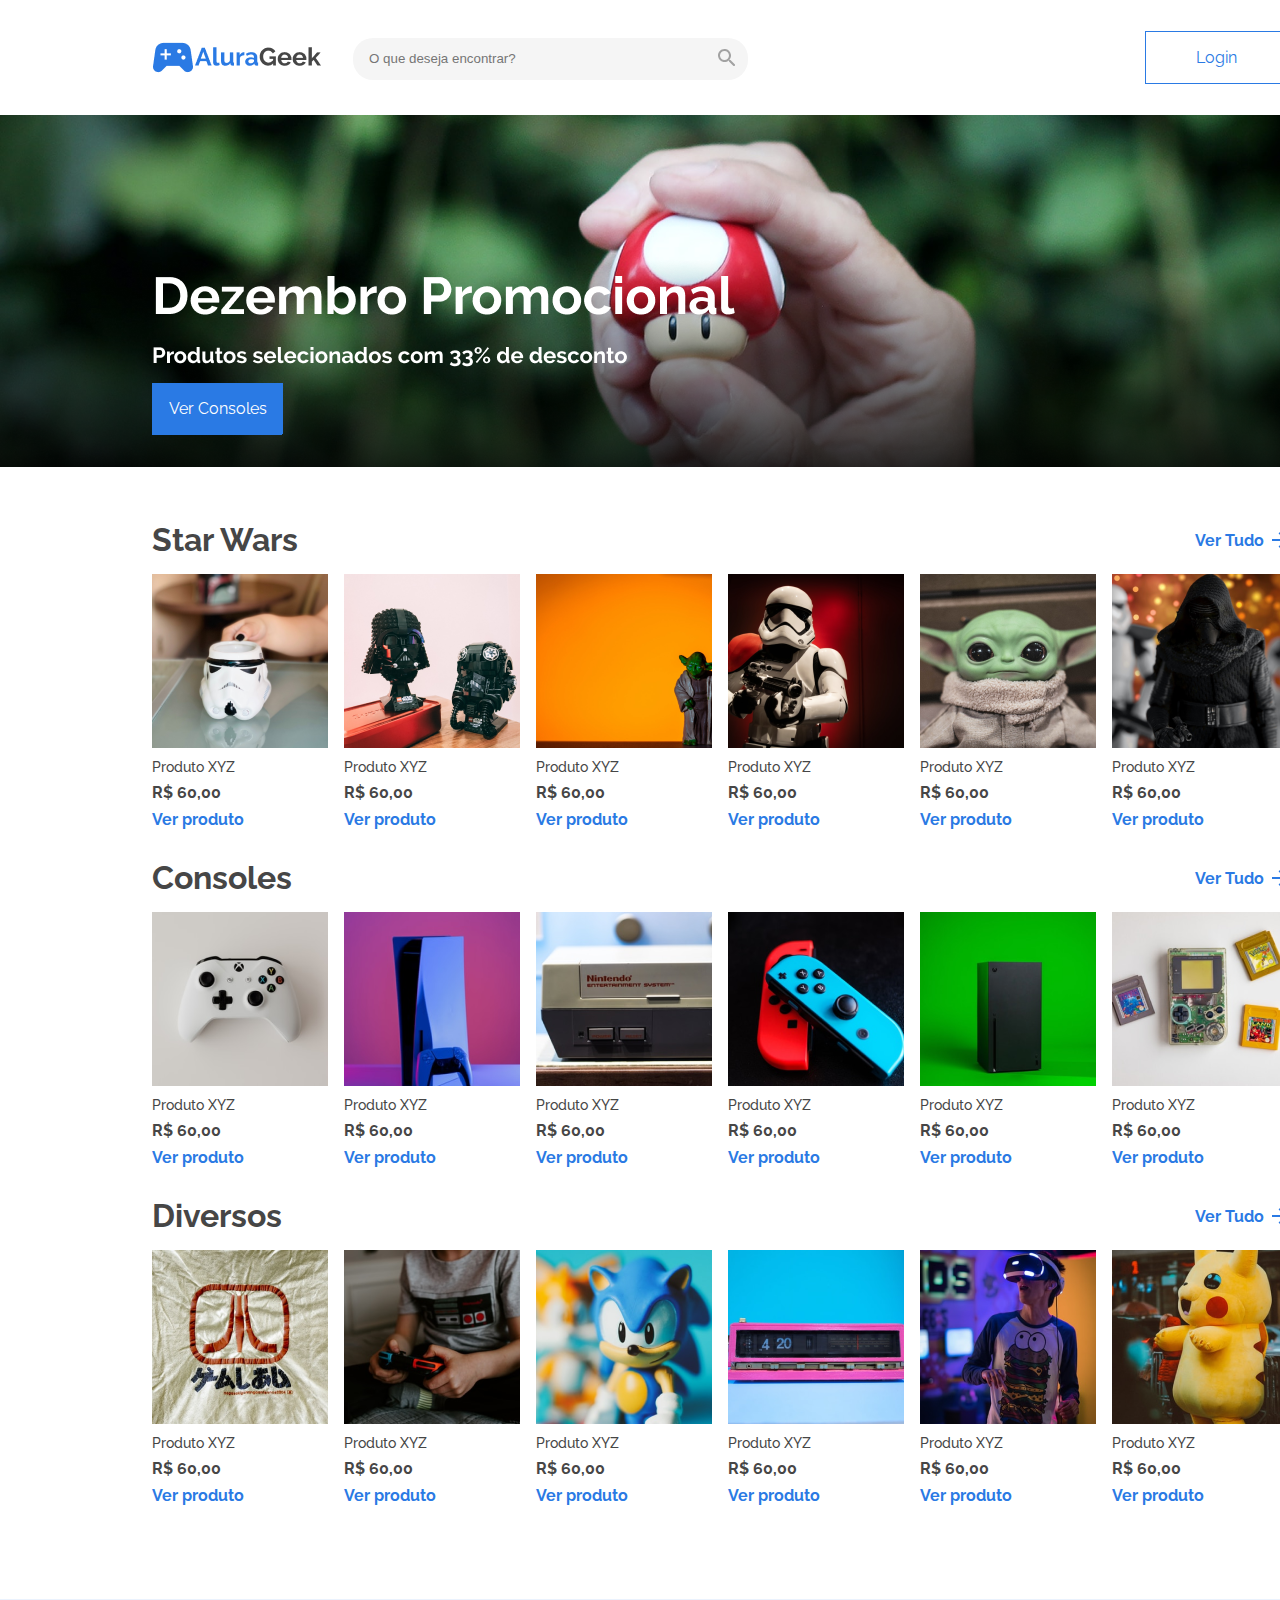
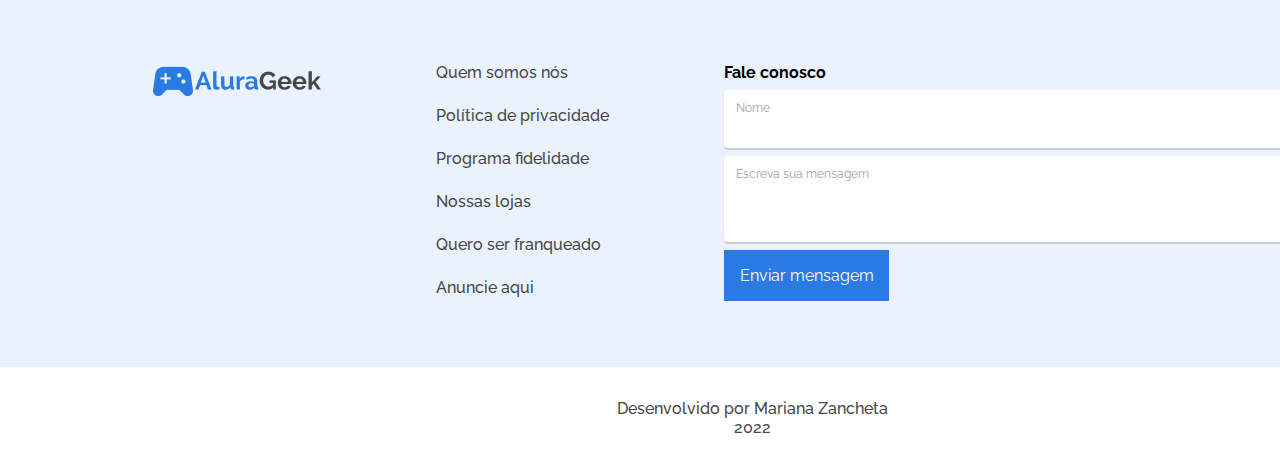
<file: index.html>
<!DOCTYPE html>
<html lang="pt-BR">
<head>
    <meta charset="UTF-8">
    <meta http-equiv="X-UA-Compatible" content="IE=edge">
    <meta name="viewport" content="width=device-width, initial-scale=1.0">
    <title>AluraGeek</title>
    <link rel="stylesheet" href="reset.css">
    <link rel="stylesheet" href="styleHeader.css">
    <link rel="stylesheet" href="styleFooter.css">
    <link rel="stylesheet" href="style.css">
</head>

<body>
    <div class="content">
        <header>
            <div class="headerEsquerda">
                <div id="logoTopo">
                    <h1><img src="imagens/Logo.png" alt="Logo em forma de controle de console" class="logoControle"></h1>
                    <h1><img src="imagens/Alura.png" alt="Logo AluraGeek com a palavra Alura escrita"></h1>
                    <h1><img src="imagens/Geek.png" alt="Logo AluraGeek com a palavra Geek escrita"></h1>
                </div>
                <div id="campoBusca">
                    <input type="text" placeholder="O que deseja encontrar?" id="busca">
                    <img src="imagens/lupa.svg" alt="">
                </div>
            </div>
            <div>
                <input type="button" value="Login" id="botaoLogin">
            </div>
        </header>
            
        <main>
            <section id="banner">
                <img src="imagens/Banner.png" alt="Foto com uma mão segurando uma miniatura de cogumelo do Super Mário">
                <input type="button" value="Ver Consoles" class="botaoBanner">
            </section>

            <section id="Produtos">
                <section class="secaoProdutos">
                    <div class="headerCategoria">
                        <h2 class="nomeCategorias">Star Wars</h2>
                        <div class="verTudo">
                            <p class="verTudoTexto">Ver Tudo</p>
                            <img src="imagens/seta.png" alt="">
                        </div>
                    </div>
                    <ul class="galeriaProdutos">
                        <li class="cartao__produto">
                            <img src="imagensStarWars/img1.png" alt="">
                            <p class="nomeProduto">Produto XYZ</p>
                            <p class="precoProdutos">R$ 60,00</p>
                            <p class="verProduto">Ver produto</p>
                        </li>
                        <li>
                            <img src="imagensStarWars/img2.png" alt="">
                            <p class="nomeProduto">Produto XYZ</p>
                            <p class="precoProdutos">R$ 60,00</p>
                            <p class="verProduto">Ver produto</p>
                        </li>
                        <li>
                            <img src="imagensStarWars/img3.png" alt="">
                            <p class="nomeProduto">Produto XYZ</p>
                            <p class="precoProdutos">R$ 60,00</p>
                            <p class="verProduto">Ver produto</p>
                        </li>
                        <li>
                            <img src="imagensStarWars/img4.png" alt="">
                            <p class="nomeProduto">Produto XYZ</p>
                            <p class="precoProdutos">R$ 60,00</p>
                            <p class="verProduto">Ver produto</p>
                        </li>
                        <li>
                            <img src="imagensStarWars/img5.png" alt="">
                            <p class="nomeProduto">Produto XYZ</p>
                            <p class="precoProdutos">R$ 60,00</p>
                            <p class="verProduto">Ver produto</p>
                        </li>
                        <li>
                            <img src="imagensStarWars/img6.png" alt="">
                            <p class="nomeProduto">Produto XYZ</p>
                            <p class="precoProdutos">R$ 60,00</p>
                            <p class="verProduto">Ver produto</p>
                        </li>
                    </ul>
                </section>
                <section class="secaoProdutos">
                    <div class="headerCategoria">
                        <h2 class="nomeCategorias">Consoles</h2>
                        <div class="verTudo">
                            <p class="verTudoTexto">Ver Tudo</p>
                            <img src="imagens/seta.png" alt="">
                        </div>
                    </div>
                    <ul class="galeriaProdutos">
                        <li>
                            <img src="imagensConsoles/img1.png" alt="">
                            <p class="nomeProduto">Produto XYZ</p>
                            <p class="precoProdutos">R$ 60,00</p>
                            <p class="verProduto">Ver produto</p>
                        </li>
                        <li>
                            <img src="imagensConsoles/img2.png" alt="">
                            <p class="nomeProduto">Produto XYZ</p>
                            <p class="precoProdutos">R$ 60,00</p>
                            <p class="verProduto">Ver produto</p>
                        </li>
                        <li>
                            <img src="imagensConsoles/img3.png" alt="">
                            <p class="nomeProduto">Produto XYZ</p>
                            <p class="precoProdutos">R$ 60,00</p>
                            <p class="verProduto">Ver produto</p>
                        </li>
                        <li>
                            <img src="imagensConsoles/img4.png" alt="">
                            <p class="nomeProduto">Produto XYZ</p>
                            <p class="precoProdutos">R$ 60,00</p>
                            <p class="verProduto">Ver produto</p>
                        </li>
                        <li>
                            <img src="imagensConsoles/img5.png" alt="">
                            <p class="nomeProduto">Produto XYZ</p>
                            <p class="precoProdutos">R$ 60,00</p>
                            <p class="verProduto">Ver produto</p>
                        </li>
                        <li>
                            <img src="imagensConsoles/img6.png" alt="">
                            <p class="nomeProduto">Produto XYZ</p>
                            <p class="precoProdutos">R$ 60,00</p>
                            <p class="verProduto">Ver produto</p>
                        </li>
                    </ul>
                </section>
                <section class="secaoProdutos">
                    <div class="headerCategoria">
                        <h2 class="nomeCategorias">Diversos</h2>
                        <div class="verTudo">
                            <p class="verTudoTexto">Ver Tudo</p>
                            <img src="imagens/seta.png" alt="">
                        </div>
                    </div>
                    <ul class="galeriaProdutos">
                        <li>
                            <img src="imagensDiversos/img1.png" alt="">
                            <p class="nomeProduto">Produto XYZ</p>
                            <p class="precoProdutos">R$ 60,00</p>
                            <p class="verProduto">Ver produto</p>
                        </li>
                        <li>
                            <img src="imagensDiversos/img2.png" alt="">
                            <p class="nomeProduto">Produto XYZ</p>
                            <p class="precoProdutos">R$ 60,00</p>
                            <p class="verProduto">Ver produto</p>
                        </li>
                        <li>
                            <img src="imagensDiversos/img3.png" alt="">
                            <p class="nomeProduto">Produto XYZ</p>
                            <p class="precoProdutos">R$ 60,00</p>
                            <p class="verProduto">Ver produto</p>
                        </li>
                        <li>
                            <img src="imagensDiversos/img4.png" alt="">
                            <p class="nomeProduto">Produto XYZ</p>
                            <p class="precoProdutos">R$ 60,00</p>
                            <p class="verProduto">Ver produto</p>
                        </li>
                        <li>
                            <img src="imagensDiversos/img5.png" alt="">
                            <p class="nomeProduto">Produto XYZ</p>
                            <p class="precoProdutos">R$ 60,00</p>
                            <p class="verProduto">Ver produto</p>
                        </li>
                        <li>
                            <img src="imagensDiversos/img6.png" alt="">
                            <p class="nomeProduto">Produto XYZ</p>
                            <p class="precoProdutos">R$ 60,00</p>
                            <p class="verProduto">Ver produto</p>
                        </li>
                    </ul>
                </section>
            </section>
            
        
        </main>
        <footer>
            <section id="footerInfos">
                <section id="footerInfosContent">
                    <section id="logoFooter">
                        <h2><img src="imagens/Logo.png" alt="Logo em forma de controle de console" class="logoControle"></h2>
                        <h2><img src="imagens/Alura.png" alt="Logo AluraGeek com a palavra Alura escrita"></h2>
                        <h2><img src="imagens/Geek.png" alt="Logo AluraGeek com a palavra Geek escrita"></h2>
                    </section>
                    <section id="footerLinks">
                        <ul>
                            <li class="footerLinksLink"><a href="">Quem somos nós</a></li>
                            <li class="footerLinksLink"><a href="">Política de privacidade</a></li>
                            <li class="footerLinksLink"><a href="">Programa fidelidade</a></li>
                            <li class="footerLinksLink"><a href="">Nossas lojas</a></li>
                            <li class="footerLinksLink"><a href="">Quero ser franqueado</a></li>
                            <li class="footerLinksLink"><a href="">Anuncie aqui</a></li>
                        </ul>
                    </section>
                    <section id="footerForm">
                        <form action="">
                            <h2>Fale conosco</h2>
                            <label for="campoNome" class="sugestoesPlaceholder">Nome</label>
                            <input type="text" id="campoNome">
                            <label for="" class="sugestoesPlaceholder">Escreva sua mensagem</label>
                            <textarea name="" id="" cols="30" rows="10"></textarea>
                            <input type="button" value="Enviar mensagem" id="botaoMensagem">
                        </form>
                    </section>
                </section>
            </section>
            <section id="dev">
                <p>Desenvolvido por Mariana Zancheta</p>
                <p>2022</p>
            </section>
            
        </footer>
    </div>
</body>
</html>
</file>
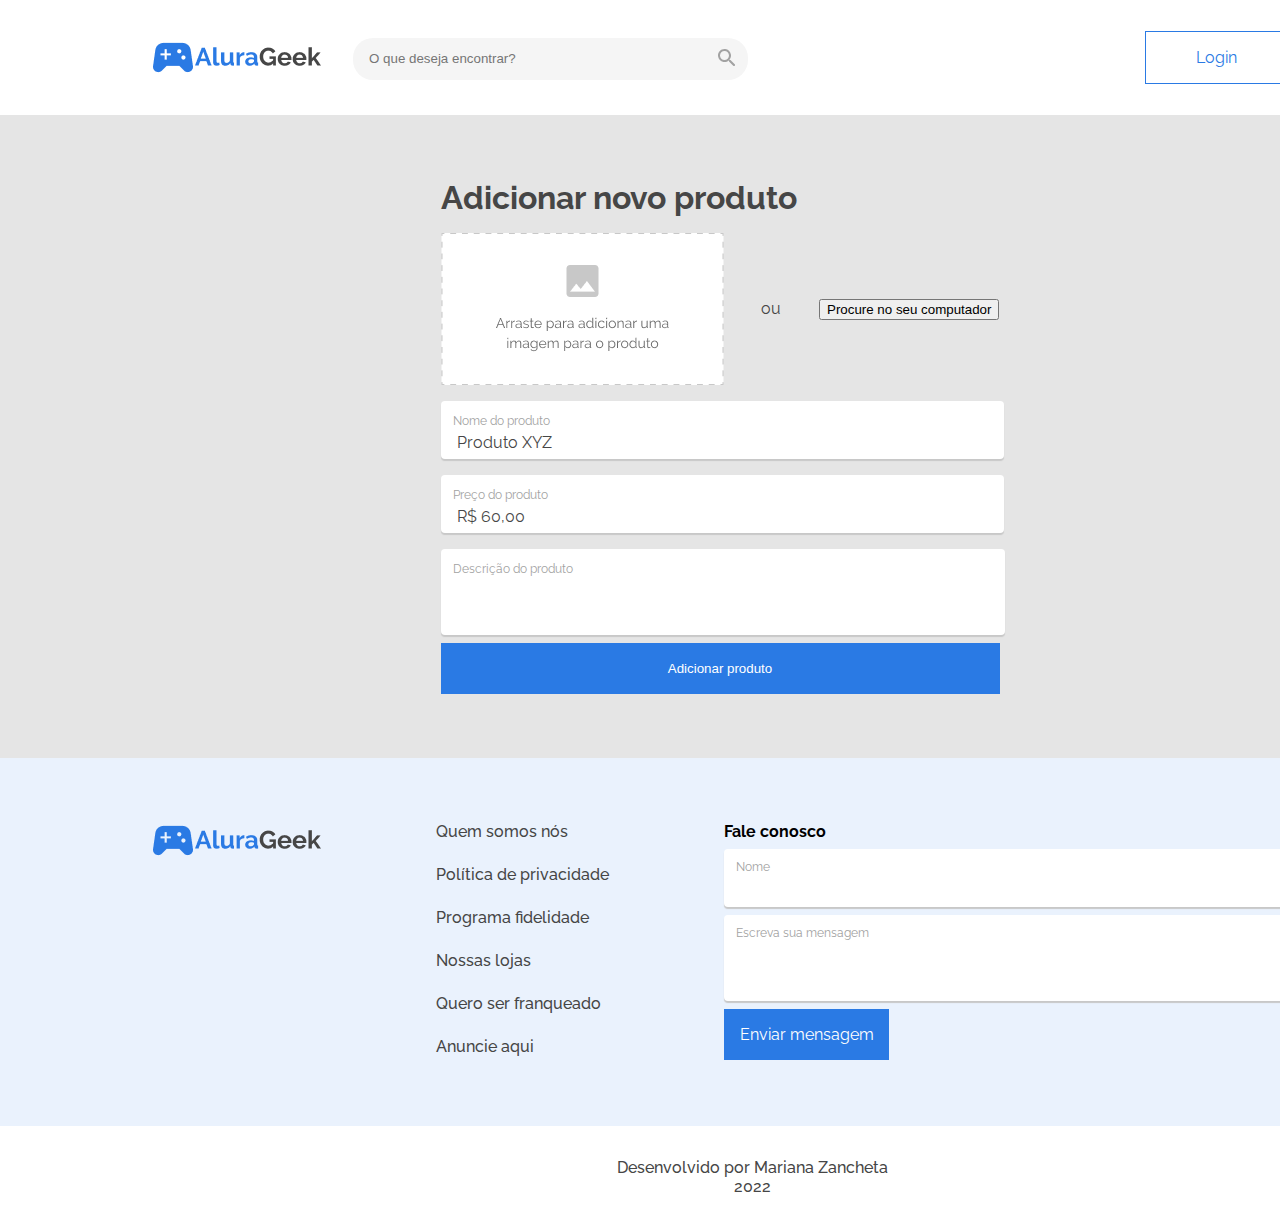
<file: cadastrarProduto.html>
<!DOCTYPE html>
<html lang="pt-BR">
<head>
    <meta charset="UTF-8">
    <meta http-equiv="X-UA-Compatible" content="IE=edge">
    <meta name="viewport" content="width=device-width, initial-scale=1.0">
    <title>AluraGeek</title>
    <link rel="stylesheet" href="reset.css">
    <link rel="stylesheet" href="styleHeader.css">
    <link rel="stylesheet" href="styleFooter.css">
    <link rel="stylesheet" href="style.css">
    <link rel="stylesheet" href="cadastrarProduto.css">
</head>

<body>
    <div class="content">
        <header>
            <div class="headerEsquerda">
                <div id="logoTopo">
                    <h1><img src="imagens/Logo.png" alt="Logo em forma de controle de console" class="logoControle"></h1>
                    <h1><img src="imagens/Alura.png" alt="Logo AluraGeek com a palavra Alura escrita"></h1>
                    <h1><img src="imagens/Geek.png" alt="Logo AluraGeek com a palavra Geek escrita"></h1>
                </div>
                <div id="campoBusca">
                    <input type="text" placeholder="O que deseja encontrar?" id="busca">
                    <img src="imagens/lupa.svg" alt="">
                </div>
            </div>
            <div>
                <input type="button" value="Login" id="botaoLogin">
            </div>
        </header>
            
        <main>
            <section class="formNovoProduto">
                <h1 class="tituloNovo">Adicionar novo produto</h1>
                <div class="importarImagem">
                    <img src="imagens/insertPhoto.png" alt="">
                    <p id="ou">ou</p>
                    <input type="button" value="Procure no seu computador">
                </div>
                <div class="descricaoNovoProduto">
                    <label class="placeholderNovo" for="">Nome do produto</label>
                    <p class="preenchimentoNovoProduto">Produto XYZ</p>
                    <input type="text" class="inputNovoProduto">
                    <label class="placeholderNovo" for="">Preço do produto</label>
                    <p class="preenchimentoNovoProduto">R$ 60,00</p>
                    <input type="text" class="inputNovoProduto">
                    <label for="" class="placeholderNovo">Descrição do produto</label>
                    <textarea name="" id="" cols="30" rows="10"></textarea>
                    <input type="button" value="Adicionar produto" id="botaoNovoProduto">
                </div>
                
                
            </section>
        </main>

        <footer>
            <section id="footerInfos">
                <section id="footerInfosContent">
                    <section id="logoFooter">
                        <h2><img src="imagens/Logo.png" alt="Logo em forma de controle de console" class="logoControle"></h2>
                        <h2><img src="imagens/Alura.png" alt="Logo AluraGeek com a palavra Alura escrita"></h2>
                        <h2><img src="imagens/Geek.png" alt="Logo AluraGeek com a palavra Geek escrita"></h2>
                    </section>
                    <section id="footerLinks">
                        <ul>
                            <li class="footerLinksLink"><a href="">Quem somos nós</a></li>
                            <li class="footerLinksLink"><a href="">Política de privacidade</a></li>
                            <li class="footerLinksLink"><a href="">Programa fidelidade</a></li>
                            <li class="footerLinksLink"><a href="">Nossas lojas</a></li>
                            <li class="footerLinksLink"><a href="">Quero ser franqueado</a></li>
                            <li class="footerLinksLink"><a href="">Anuncie aqui</a></li>
                        </ul>
                    </section>
                    <section id="footerForm">
                        <form action="">
                            <h2>Fale conosco</h2>
                            <label for="campoNome" class="sugestoesPlaceholder">Nome</label>
                            <input type="text" id="campoNome">
                            <label for="" class="sugestoesPlaceholder">Escreva sua mensagem</label>
                            <textarea name="" id="" cols="30" rows="10"></textarea>
                            <input type="button" value="Enviar mensagem" id="botaoMensagem">
                        </form>
                    </section>
                </section>
            </section>
            <section id="dev">
                <p>Desenvolvido por Mariana Zancheta</p>
                <p>2022</p>
            </section>
            
        </footer>
    </div>
</body>
</html>
</file>
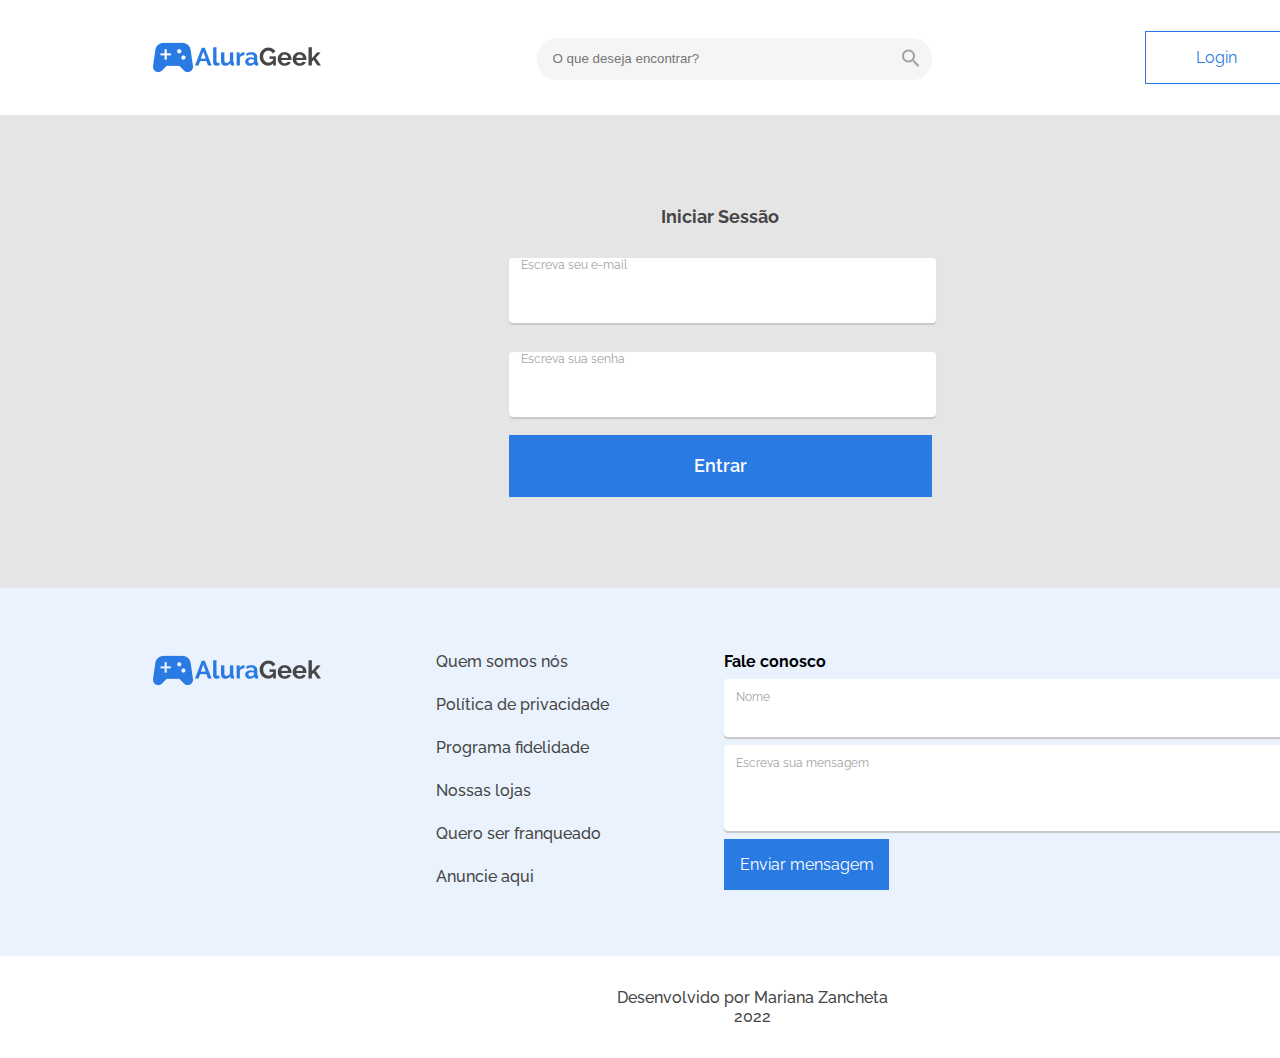
<file: login.html>
<!DOCTYPE html>
<html lang="pt-BR">
<head>
    <meta charset="UTF-8">
    <meta http-equiv="X-UA-Compatible" content="IE=edge">
    <meta name="viewport" content="width=device-width, initial-scale=1.0">
    <title>AluraGeek - Login</title>
    <link rel="stylesheet" href="reset.css">
    <link rel="stylesheet" href="styleHeader.css">
    <link rel="stylesheet" href="styleFooter.css">
    <link rel="stylesheet" href="style.css">
    <link rel="stylesheet" href="login.css">
</head>

<body>
    <div class="content">
        <header>
            <div id="logoTopo">
                <h1><img src="imagens/Logo.png" alt="Logo em forma de controle de console" class="logoControle"></h1>
                <h1><img src="imagens/Alura.png" alt="Logo AluraGeek com a palavra Alura escrita"></h1>
                <h1><img src="imagens/Geek.png" alt="Logo AluraGeek com a palavra Geek escrita"></h1>
            </div>
            <div id="campoBusca">
                <input type="text" placeholder="O que deseja encontrar?" id="busca">
                <img src="imagens/Lupa.png" alt="">
            </div>
            <div>
                <input type="button" value="Login" id="botaoLogin">
            </div>
        </header>
        
        <main>
            <form id="formLogin">
                <h2 id="tituloLogin">Iniciar Sessão</h2>
                <label class="sugestoesPlaceholder">Escreva seu e-mail</label>
                <input type="email" class="campoLogin">
                <label class="sugestoesPlaceholder">Escreva sua senha</label>
                <input type="password" class="campoLogin">
                <input type="button" value="Entrar" id="botaoEntrar">

            </form>
        </main>

        <footer>
            <section id="footerInfos">
                <section id="footerInfosContent">
                    <section id="logoFooter">
                        <h2><img src="imagens/Logo.png" alt="Logo em forma de controle de console" class="logoControle"></h2>
                        <h2><img src="imagens/Alura.png" alt="Logo AluraGeek com a palavra Alura escrita"></h2>
                        <h2><img src="imagens/Geek.png" alt="Logo AluraGeek com a palavra Geek escrita"></h2>
                    </section>
                    <section id="footerLinks">
                        <ul>
                            <li class="footerLinksLink"><a href="">Quem somos nós</a></li>
                            <li class="footerLinksLink"><a href="">Política de privacidade</a></li>
                            <li class="footerLinksLink"><a href="">Programa fidelidade</a></li>
                            <li class="footerLinksLink"><a href="">Nossas lojas</a></li>
                            <li class="footerLinksLink"><a href="">Quero ser franqueado</a></li>
                            <li class="footerLinksLink"><a href="">Anuncie aqui</a></li>
                        </ul>
                    </section>
                    <section id="footerForm">
                        <form action="">
                            <h2>Fale conosco</h2>
                            <label for="campoNome" class="sugestoesPlaceholder">Nome</label>
                            <input type="text" id="campoNome">
                            <label for="" class="sugestoesPlaceholder">Escreva sua mensagem</label>
                            <textarea name="" id="" cols="30" rows="10"></textarea>
                            <input type="button" value="Enviar mensagem" id="botaoMensagem">
                        </form>
                    </section>
                </section>
            </section>
            <section id="dev">
                <p>Desenvolvido por Mariana Zancheta</p>
                <p>2022</p>
            </section>
            
        </footer>
    </div>
</body>
</html>
</file>
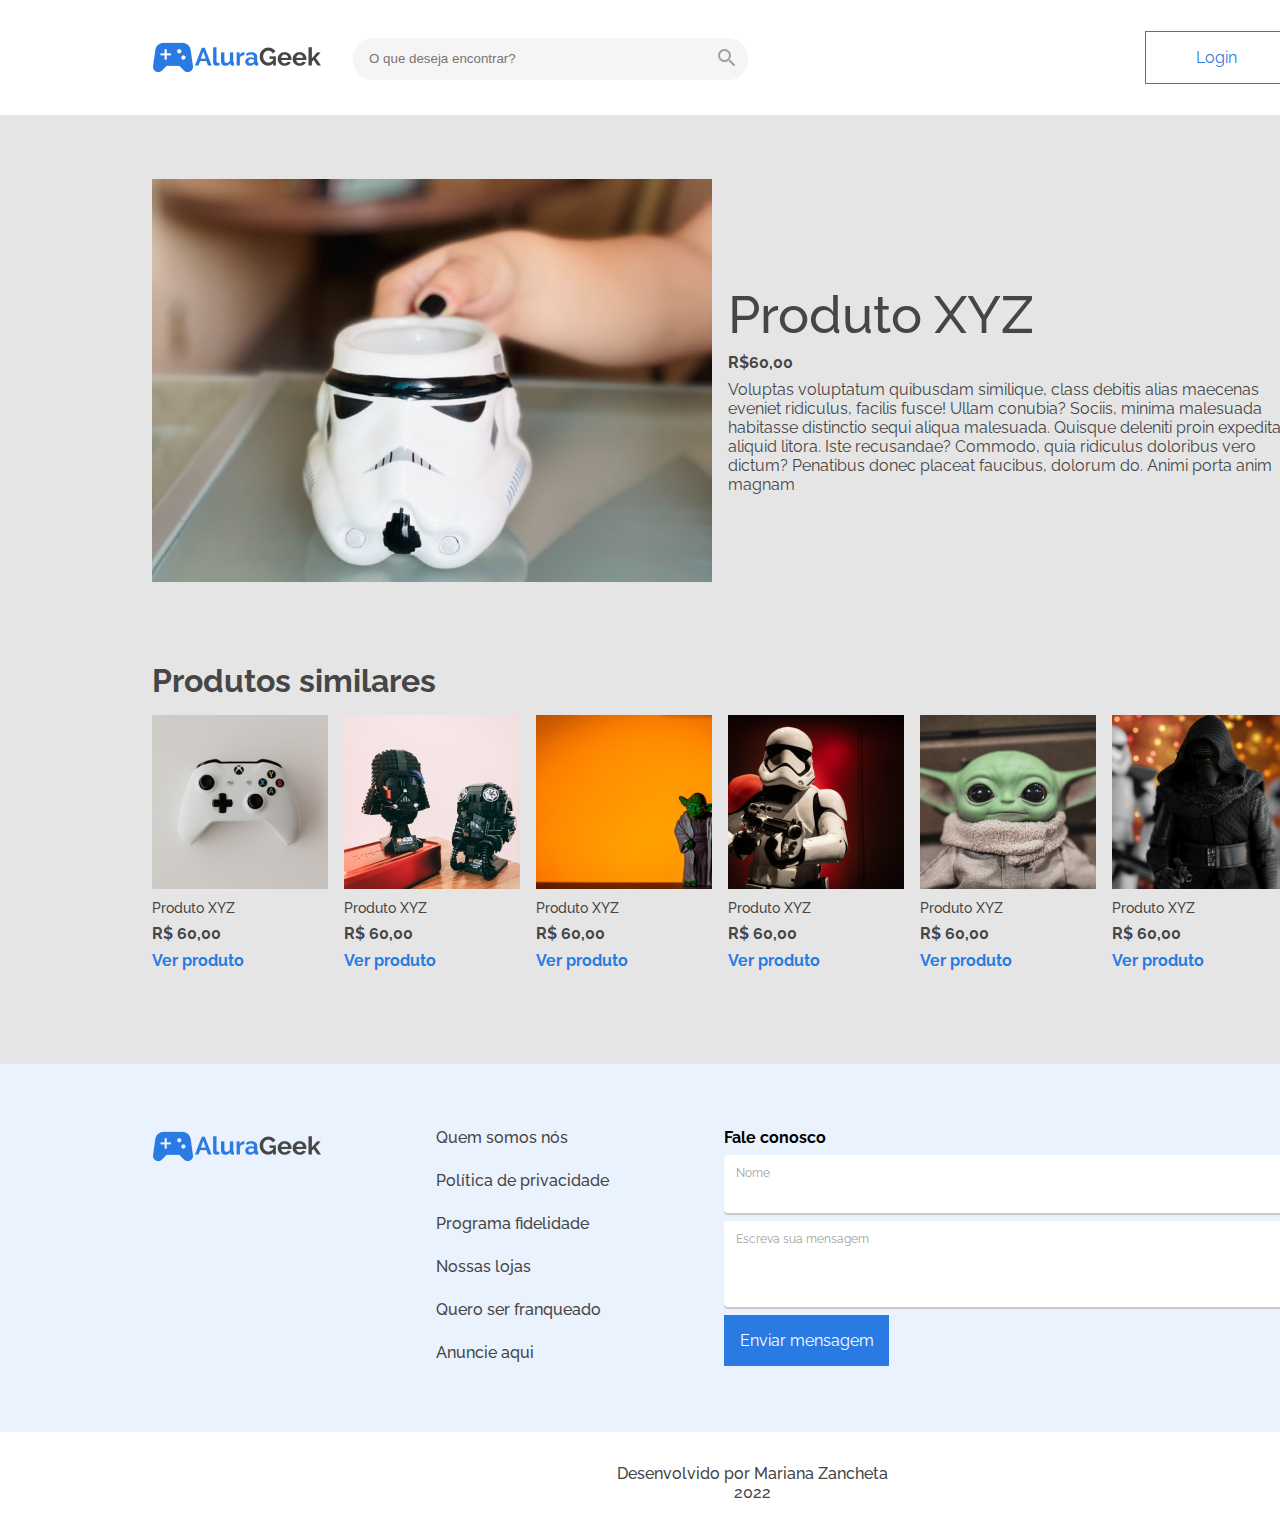
<file: produto.html>
<!DOCTYPE html>
<html lang="pt-BR">
<head>
    <meta charset="UTF-8">
    <meta http-equiv="X-UA-Compatible" content="IE=edge">
    <meta name="viewport" content="width=device-width, initial-scale=1.0">
    <title>AluraGeek</title>
    <link rel="stylesheet" href="reset.css">
    <link rel="stylesheet" href="styleHeader.css">
    <link rel="stylesheet" href="styleFooter.css">
    <link rel="stylesheet" href="style.css">
    <link rel="stylesheet" href="produto.css">
</head>

<body>
    <div class="content">
        <header>
            <div class="headerEsquerda">
                <div id="logoTopo">
                    <h1><img src="imagens/Logo.png" alt="Logo em forma de controle de console" class="logoControle"></h1>
                    <h1><img src="imagens/Alura.png" alt="Logo AluraGeek com a palavra Alura escrita"></h1>
                    <h1><img src="imagens/Geek.png" alt="Logo AluraGeek com a palavra Geek escrita"></h1>
                </div>
                <div id="campoBusca">
                    <input type="text" placeholder="O que deseja encontrar?" id="busca">
                    <img src="imagens/lupa.svg" alt="">
                </div>
            </div>
            <div>
                <input type="button" value="Login" id="botaoLogin">
            </div>
        </header>

        <main>
            <section id="grupoProduto">
                <img src="imagens/produto.png" alt="mão segurando uma caneca em formato de capacete de stormtrooper" id="caneca">
                <div id="sobreProduto">
                    <h1 class="nomeProdutoG">Produto XYZ</h1>
                    <p class="precoProdutoG">R$60,00</p>
                    <p class="descricaoPordutoG">Voluptas voluptatum quibusdam similique, class debitis alias maecenas eveniet ridiculus, facilis fusce! Ullam conubia? Sociis, minima malesuada habitasse distinctio sequi aliqua malesuada. Quisque deleniti proin expedita, aliquid litora. Iste recusandae? Commodo, quia ridiculus doloribus vero dictum? Penatibus donec placeat faucibus, dolorum do. Animi porta anim magnam</p>
                </div>
            </section>
            <section class="secaoProdutos">
                <div class="headerCategoria">
                    <h2 class="nomeCategorias">Produtos similares</h2>
                </div>
                <ul class="galeriaProdutos">
                    <li>
                        <img src="imagensConsoles/img1.png" alt="">
                        <p class="nomeProduto">Produto XYZ</p>
                        <p class="precoProdutos">R$ 60,00</p>
                        <p class="verProduto">Ver produto</p>
                    </li>
                    <li>
                        <img src="imagensStarWars/img2.png" alt="">
                        <p class="nomeProduto">Produto XYZ</p>
                        <p class="precoProdutos">R$ 60,00</p>
                        <p class="verProduto">Ver produto</p>
                    </li>
                    <li>
                        <img src="imagensStarWars/img3.png" alt="">
                        <p class="nomeProduto">Produto XYZ</p>
                        <p class="precoProdutos">R$ 60,00</p>
                        <p class="verProduto">Ver produto</p>
                    </li>
                    <li>
                        <img src="imagensStarWars/img4.png" alt="">
                        <p class="nomeProduto">Produto XYZ</p>
                        <p class="precoProdutos">R$ 60,00</p>
                        <p class="verProduto">Ver produto</p>
                    </li>
                    <li>
                        <img src="imagensStarWars/img5.png" alt="">
                        <p class="nomeProduto">Produto XYZ</p>
                        <p class="precoProdutos">R$ 60,00</p>
                        <p class="verProduto">Ver produto</p>
                    </li>
                    <li>
                        <img src="imagensStarWars/img6.png" alt="">
                        <p class="nomeProduto">Produto XYZ</p>
                        <p class="precoProdutos">R$ 60,00</p>
                        <p class="verProduto">Ver produto</p>
                    </li>
                </ul>
            </section>
        </main>
    

        <footer>
            <section id="footerInfos">
                <section id="footerInfosContent">
                    <section id="logoFooter">
                        <h2><img src="imagens/Logo.png" alt="Logo em forma de controle de console" class="logoControle"></h2>
                        <h2><img src="imagens/Alura.png" alt="Logo AluraGeek com a palavra Alura escrita"></h2>
                        <h2><img src="imagens/Geek.png" alt="Logo AluraGeek com a palavra Geek escrita"></h2>
                    </section>
                    <section id="footerLinks">
                        <ul>
                            <li class="footerLinksLink"><a href="">Quem somos nós</a></li>
                            <li class="footerLinksLink"><a href="">Política de privacidade</a></li>
                            <li class="footerLinksLink"><a href="">Programa fidelidade</a></li>
                            <li class="footerLinksLink"><a href="">Nossas lojas</a></li>
                            <li class="footerLinksLink"><a href="">Quero ser franqueado</a></li>
                            <li class="footerLinksLink"><a href="">Anuncie aqui</a></li>
                        </ul>
                    </section>
                    <section id="footerForm">
                        <form action="">
                            <h2>Fale conosco</h2>
                            <label for="campoNome" class="sugestoesPlaceholder">Nome</label>
                            <input type="text" id="campoNome">
                            <label for="" class="sugestoesPlaceholder">Escreva sua mensagem</label>
                            <textarea name="" id="" cols="30" rows="10"></textarea>
                            <input type="button" value="Enviar mensagem" id="botaoMensagem">
                        </form>
                    </section>
                </section>
            </section>
            <section id="dev">
                <p>Desenvolvido por Mariana Zancheta</p>
                <p>2022</p>
            </section>
            
        </footer>
    </div>
</body>
</html>
</file>
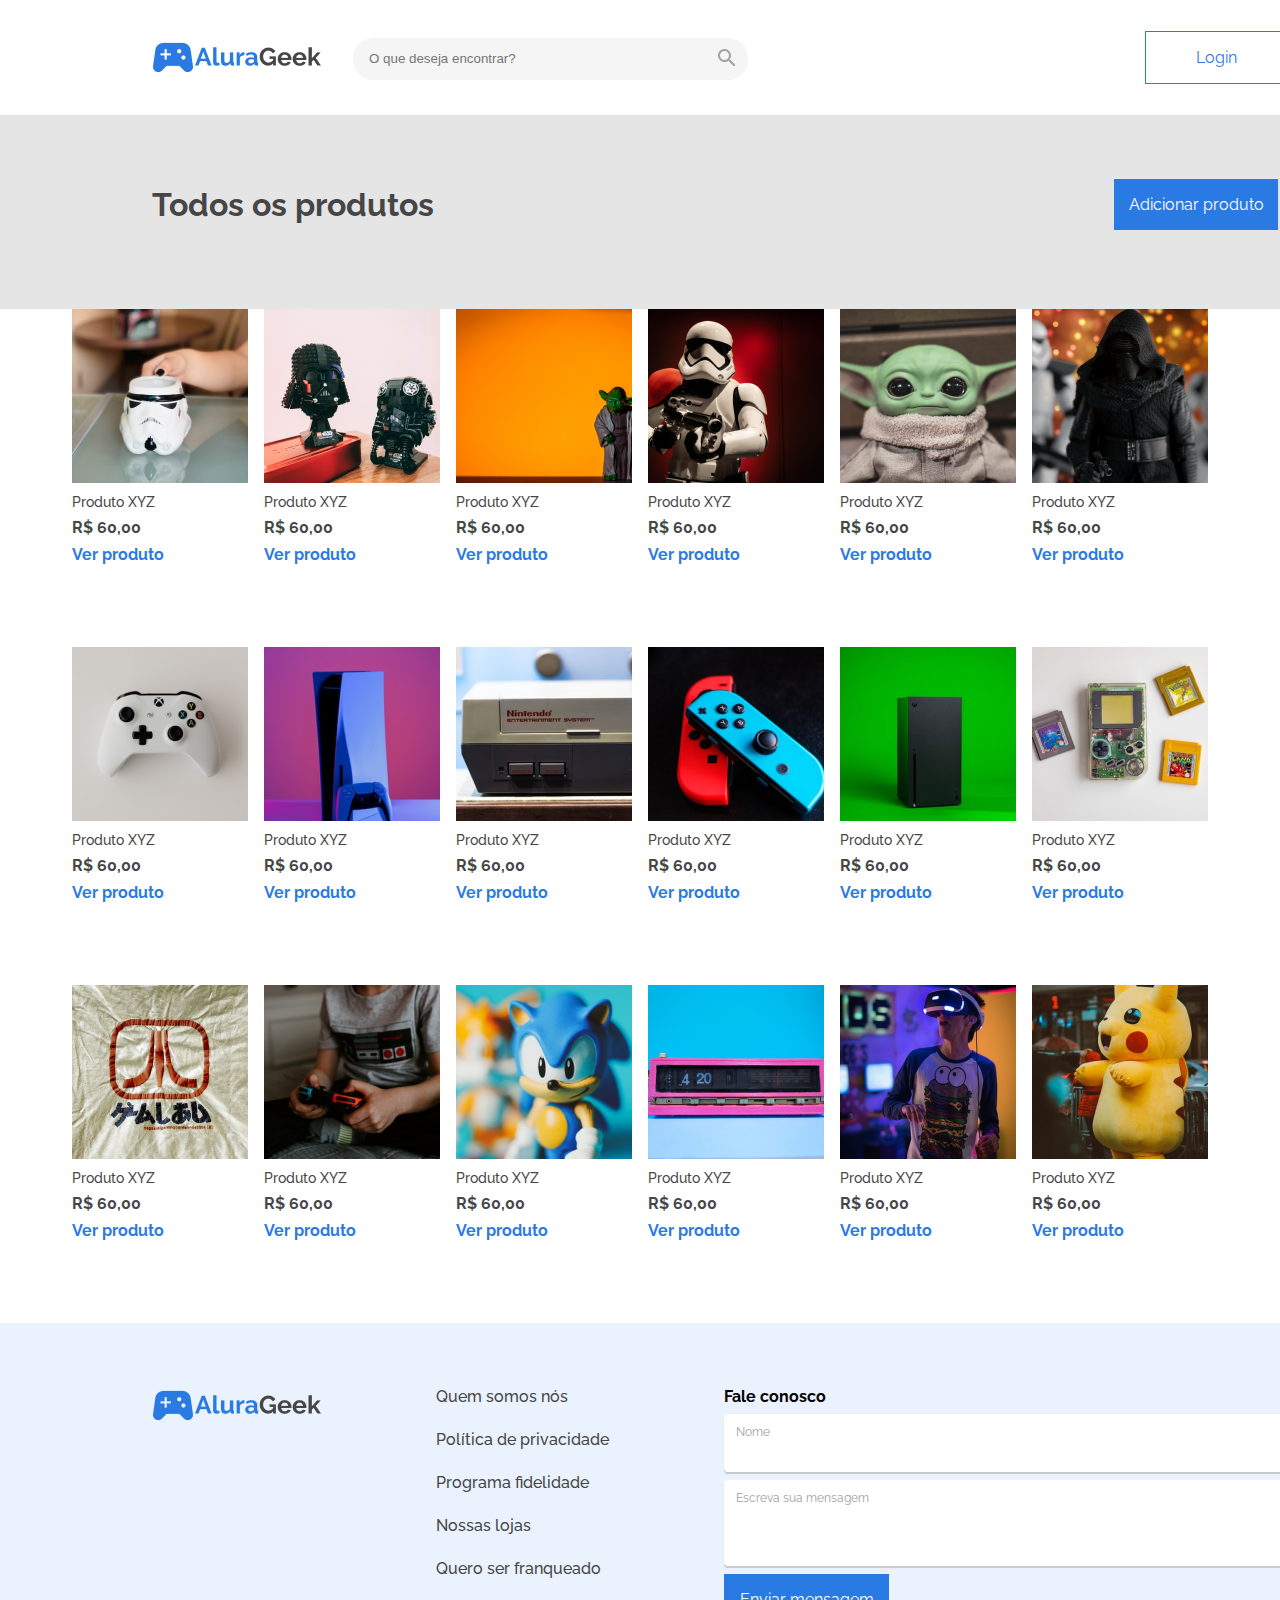
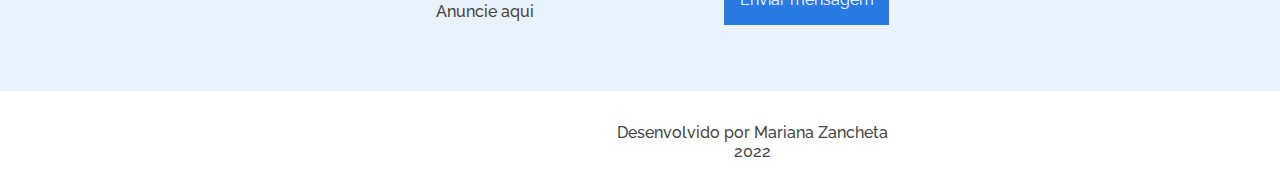
<file: todosProdutos.html>
<!DOCTYPE html>
<html lang="pt-BR">
<head>
    <meta charset="UTF-8">
    <meta http-equiv="X-UA-Compatible" content="IE=edge">
    <meta name="viewport" content="width=device-width, initial-scale=1.0">
    <title>AluraGeek</title>
    <link rel="stylesheet" href="reset.css">
    <link rel="stylesheet" href="styleHeader.css">
    <link rel="stylesheet" href="styleFooter.css">
    <link rel="stylesheet" href="style.css">
    <link rel="stylesheet" href="todosProdutos.css">
</head>

<body>
    <div class="content">
        <header>
            <div class="headerEsquerda">
                <div id="logoTopo">
                    <h1><img src="imagens/Logo.png" alt="Logo em forma de controle de console" class="logoControle"></h1>
                    <h1><img src="imagens/Alura.png" alt="Logo AluraGeek com a palavra Alura escrita"></h1>
                    <h1><img src="imagens/Geek.png" alt="Logo AluraGeek com a palavra Geek escrita"></h1>
                </div>
                <div id="campoBusca">
                    <input type="text" placeholder="O que deseja encontrar?" id="busca">
                    <img src="imagens/lupa.svg" alt="">
                </div>
            </div>
            <div>
                <input type="button" value="Login" id="botaoLogin">
            </div>
        </header>

        <main>
            <section id="Produtos">
                <div class="headerCategoria">
                    <h2 class="nomeCategorias">Todos os produtos</h2>
                    <input type="button" value="Adicionar produto" id="botaoAdicionarProduto">
                    </div>
                </div>
                <section class="secaoProdutos">
                
                    <ul class="galeriaProdutos">
                        <li>
                            <img src="imagensStarWars/img1.png" alt="">
                            <p class="nomeProduto">Produto XYZ</p>
                            <p class="precoProdutos">R$ 60,00</p>
                            <p class="verProduto">Ver produto</p>
                        </li>
                        <li>
                            <img src="imagensStarWars/img2.png" alt="">
                            <p class="nomeProduto">Produto XYZ</p>
                            <p class="precoProdutos">R$ 60,00</p>
                            <p class="verProduto">Ver produto</p>
                        </li>
                        <li>
                            <img src="imagensStarWars/img3.png" alt="">
                            <p class="nomeProduto">Produto XYZ</p>
                            <p class="precoProdutos">R$ 60,00</p>
                            <p class="verProduto">Ver produto</p>
                        </li>
                        <li>
                            <img src="imagensStarWars/img4.png" alt="">
                            <p class="nomeProduto">Produto XYZ</p>
                            <p class="precoProdutos">R$ 60,00</p>
                            <p class="verProduto">Ver produto</p>
                        </li>
                        <li>
                            <img src="imagensStarWars/img5.png" alt="">
                            <p class="nomeProduto">Produto XYZ</p>
                            <p class="precoProdutos">R$ 60,00</p>
                            <p class="verProduto">Ver produto</p>
                        </li>
                        <li>
                            <img src="imagensStarWars/img6.png" alt="">
                            <p class="nomeProduto">Produto XYZ</p>
                            <p class="precoProdutos">R$ 60,00</p>
                            <p class="verProduto">Ver produto</p>
                        </li>
                    </ul>
                </section>
                <section class="secaoProdutos">
                    <ul class="galeriaProdutos">
                        <li>
                            <img src="imagensConsoles/img1.png" alt="">
                            <p class="nomeProduto">Produto XYZ</p>
                            <p class="precoProdutos">R$ 60,00</p>
                            <p class="verProduto">Ver produto</p>
                        </li>
                        <li>
                            <img src="imagensConsoles/img2.png" alt="">
                            <p class="nomeProduto">Produto XYZ</p>
                            <p class="precoProdutos">R$ 60,00</p>
                            <p class="verProduto">Ver produto</p>
                        </li>
                        <li>
                            <img src="imagensConsoles/img3.png" alt="">
                            <p class="nomeProduto">Produto XYZ</p>
                            <p class="precoProdutos">R$ 60,00</p>
                            <p class="verProduto">Ver produto</p>
                        </li>
                        <li>
                            <img src="imagensConsoles/img4.png" alt="">
                            <p class="nomeProduto">Produto XYZ</p>
                            <p class="precoProdutos">R$ 60,00</p>
                            <p class="verProduto">Ver produto</p>
                        </li>
                        <li>
                            <img src="imagensConsoles/img5.png" alt="">
                            <p class="nomeProduto">Produto XYZ</p>
                            <p class="precoProdutos">R$ 60,00</p>
                            <p class="verProduto">Ver produto</p>
                        </li>
                        <li>
                            <img src="imagensConsoles/img6.png" alt="">
                            <p class="nomeProduto">Produto XYZ</p>
                            <p class="precoProdutos">R$ 60,00</p>
                            <p class="verProduto">Ver produto</p>
                        </li>
                    </ul>
                </section>
                <section class="secaoProdutos">
                    <ul class="galeriaProdutos">
                        <li>
                            <img src="imagensDiversos/img1.png" alt="">
                            <p class="nomeProduto">Produto XYZ</p>
                            <p class="precoProdutos">R$ 60,00</p>
                            <p class="verProduto">Ver produto</p>
                        </li>
                        <li>
                            <img src="imagensDiversos/img2.png" alt="">
                            <p class="nomeProduto">Produto XYZ</p>
                            <p class="precoProdutos">R$ 60,00</p>
                            <p class="verProduto">Ver produto</p>
                        </li>
                        <li>
                            <img src="imagensDiversos/img3.png" alt="">
                            <p class="nomeProduto">Produto XYZ</p>
                            <p class="precoProdutos">R$ 60,00</p>
                            <p class="verProduto">Ver produto</p>
                        </li>
                        <li>
                            <img src="imagensDiversos/img4.png" alt="">
                            <p class="nomeProduto">Produto XYZ</p>
                            <p class="precoProdutos">R$ 60,00</p>
                            <p class="verProduto">Ver produto</p>
                        </li>
                        <li>
                            <img src="imagensDiversos/img5.png" alt="">
                            <p class="nomeProduto">Produto XYZ</p>
                            <p class="precoProdutos">R$ 60,00</p>
                            <p class="verProduto">Ver produto</p>
                        </li>
                        <li>
                            <img src="imagensDiversos/img6.png" alt="">
                            <p class="nomeProduto">Produto XYZ</p>
                            <p class="precoProdutos">R$ 60,00</p>
                            <p class="verProduto">Ver produto</p>
                        </li>
                    </ul>
                </section>
            </section>
        </main>

        <footer>
            <section id="footerInfos">
                <section id="footerInfosContent">
                    <section id="logoFooter">
                        <h2><img src="imagens/Logo.png" alt="Logo em forma de controle de console" class="logoControle"></h2>
                        <h2><img src="imagens/Alura.png" alt="Logo AluraGeek com a palavra Alura escrita"></h2>
                        <h2><img src="imagens/Geek.png" alt="Logo AluraGeek com a palavra Geek escrita"></h2>
                    </section>
                    <section id="footerLinks">
                        <ul>
                            <li class="footerLinksLink"><a href="">Quem somos nós</a></li>
                            <li class="footerLinksLink"><a href="">Política de privacidade</a></li>
                            <li class="footerLinksLink"><a href="">Programa fidelidade</a></li>
                            <li class="footerLinksLink"><a href="">Nossas lojas</a></li>
                            <li class="footerLinksLink"><a href="">Quero ser franqueado</a></li>
                            <li class="footerLinksLink"><a href="">Anuncie aqui</a></li>
                        </ul>
                    </section>
                    <section id="footerForm">
                        <form action="">
                            <h2>Fale conosco</h2>
                            <label for="campoNome" class="sugestoesPlaceholder">Nome</label>
                            <input type="text" id="campoNome">
                            <label for="" class="sugestoesPlaceholder">Escreva sua mensagem</label>
                            <textarea name="" id="" cols="30" rows="10"></textarea>
                            <input type="button" value="Enviar mensagem" id="botaoMensagem">
                        </form>
                    </section>
                </section>
            </section>
            <section id="dev">
                <p>Desenvolvido por Mariana Zancheta</p>
                <p>2022</p>
            </section>
            
        </footer>
    </div>
</body>
</html>
</file>
<file: styleHeader.css>
@import url('https://fonts.googleapis.com/css2?family=Raleway&display=swap');

header {
    display: flex;
    flex-direction: row;
    align-items: center;
    justify-content: space-between;
    padding: 0px;
    position: static;
    width: 1136px;
    height: 115px;
    margin: 0 auto;
}

.headerEsquerda {
    width: 601px;
    display: flex;
    align-items: center;
    justify-content: space-between;
}

#logoTopo {
    display: flex;
    align-items: center;
}

.logoControle {
    margin-top: 3px;
}

#logoTopo h1, #campoBusca, #busca {
    display: inline;
}

#campoBusca {
    width: 393px;
    height: 40px;
    margin: 0 32px;
}
#busca {
    padding-left: 16px;
    width: 377px;
    height: 40px;
    background: #F5F5F5;
    border-radius: 20px;
    border: 0px
}

#campoBusca img {
    position: relative;
    left: 93%;
    top: -77%;
    z-index: 2;
}

#botaoLogin {
    position: static;
    left: 70px;
    top: 16px;
    font-family: 'Raleway';
    font-style: normal;
    font-weight: 400;
    font-size: 1rem;
    line-height: 1.2rem;
    color: #2A7AE4;
    background-color: white;
    border: solid 1px #2A7AE4;
    padding: 16px 50px;
    cursor: pointer;
}

@media screen and (max-width: 770px) {
    header {
        width: 704px;
        padding: 16px 32px;
    }

    .headerEsquerda {
        width: 404px;
    }

    #logoTopo {
        height: 16px;
    }

    #logoTopo h1, #logoTopo h1 img {
        height: 10.36px;
    }

    #logoControle {
        height: 16.33px;
    }

    #busca {
       
        width: 240px;
    }

    #campoBusca img {
        left: 88%;
        top: -76%;
    }

    #botaoLogin {
        position: static;
        font-weight: 600;
        font-size: 14px;
        line-height: 14px;
        color: #2A7AE4;
        padding: 16px 50px;
    }
 
  
}
  

@media screen and (max-width: 362px) {
  
    header {
        width: 328px;
        padding: 16px;
    }

    .headerEsquerda {
        width: 100px;
    }

    #botaoLogin {
        position: static;
        font-weight: 600;
        font-size: 14px;
        line-height: 14px;
        color: #2A7AE4;
        padding: 12px 16px;
        width: 133px;
        height: 40px;
    }
    #logoTopo {
        height: 16px;
    }

    #logoTopo h1, #logoTopo h1 img {
        height: 10.36px;
    }

    #logoControle {
        height: 16.33px;
    }

    #campoBusca {
        margin: 0px;
    }
    
    
    #busca{
        display: none;
        width: 0px;
    }

    #campoBusca img {
        left: 202.5%;
        top: 33%;
        fill: #464646;
    }
             
    
}
</file>
<file: styleFooter.css>
#logoFooter {
    display: flex;
    flex-direction: row;
    align-items: center;
}

#logoFooter h1{
    display: inline;
}

#footerInfos {
    width: 1440px;
    height: 368px;
    margin: 0 auto;
    background: #EAF2FD;
}

#footerInfosContent {
    display: flex;
    flex-direction: row;
    align-items: flex-start;
    justify-content: space-between;
    padding: 64px;
    width: 1136px;
    height: 240px;
    margin: 0 auto;   
}

.footerLinksLink {
    display: flex;
    flex-direction: column;
    justify-content: space-between;
    font-family: 'Raleway';
    font-style: normal;
    font-weight: 500;
    font-size: 16px;
    line-height: 19px;
    color: #464646;
    margin-bottom: 24px;
    text-decoration: none;
    cursor: pointer;
}

.footerLinksLink a {
    text-decoration: none;
    color: #464646;
}

#footerForm {
    height: 240px;
    display: flex;
    flex-direction: column;
    justify-content: space-between;
    vertical-align: top;
}

form h2 {
    font-family: 'Raleway';
    font-style: normal;
    font-weight: 700;
    font-size: 16px;
    line-height: 19px;
    margin-bottom: 8px;
}

#campoNome {
    width: 560px;
    height: 56px;
    background: #FFFFFF;
    border-radius: 4px;
    margin-bottom: 8px;
    display: block;
    border: 0px;
    box-shadow: 0px 2px 1px 0px #C8C8C8;
}

textarea {
    width: 560px;
    height: 82px;
    background: #FFFFFF;
    border-radius: 4px;
    margin-bottom: 8px;
    display: block;
    border: 0px;
    box-shadow: 0px 2px 1px 0px #C8C8C8;
    resize: none;
}

.sugestoesPlaceholder {
    display: flex;
    height: 0px;
    font-family: 'Raleway';
    font-style: normal;
    font-weight: 400;
    font-size: 12px;
    line-height: 16px;
    color: #A2A2A2;
    position: relative;
    top: .8em;
    left: 1em;
}

#botaoMensagem {
    padding: 16px;
    width: 165px;
    height: 51px;
    background: #2A7AE4;
    margin: 8px 0px;
    font-family: 'Raleway';
    font-style: normal;
    font-weight: 400;
    font-size: 16px;
    line-height: 19px;
    color: #FFFFFF;
    border-style: none;
    display: block;

}


#dev {
    font-family: 'Raleway';
    font-style: normal;
    font-weight: 500;
    font-size: 16px;
    line-height: 19px;
    text-align: center;
    color: #464646;
    margin: 0 auto;
    padding: 32px;
    width: 1440px;
    background: #FFFFFF;
}
</file>
<file: style.css>
.content {
    width: 1440px;
    margin: 0 auto;
}

main {
    width: 100%;
    margin: 0 auto;
    padding-bottom: 64px;
}

.botaoBanner {
    display: inline;
    color: #FFFFFF;
    padding: 17.5px 16.5px;
    background: #2A7AE4;
    border: 0px;
    font-family: 'Raleway';
    font-style: normal;
    font-weight: 400;
    font-size: 16px;
    line-height: 16px;
    position: relative;
    top: -87px;
    left: 152px;
    cursor: pointer;
}

#Produtos {
    width: 1136px;
    margin: 0 auto;
}

.secaoProdutos {
    height: 306px;
    margin-bottom: 64px;
    width: 1136px;
    margin: 0 auto;
    margin-bottom: 2rem;
}

.headerCategoria {
    display: flex;
    flex-direction: row;
    align-items: center;
    justify-content: space-between;
    margin-bottom: 15px;
}

.nomeCategorias {
    font-family: 'Raleway';
    font-style: normal;
    font-weight: 700;
    font-size: 32px;
    line-height: 38px;
    color: #464646;
}

.verTudo {
    display: flex;
    flex-direction: row;
    align-items: center;
    left: 80%;
}

.verTudo p {
    margin: 0px 8px;
}

.verTudoTexto {
    font-family: 'Raleway';
    font-style: normal;
    font-weight: 700;
    font-size: 16px;
    line-height: 19px;
    color: #2A7AE4;
}

.galeriaProdutos {
    display: flex;
    flex-direction: row;
    align-items: center;
    justify-content: space-between;
    margin-left: 0px;
    list-style: none;  
}

.nomeProduto {
    font-family: 'Raleway';
    font-style: normal;
    font-weight: 500;
    font-size: 14px;
    line-height: 16px;
    color: #464646;
    margin: 8px 0px;
}

.precoProdutos {
    font-family: 'Raleway';
    font-style: normal;
    font-weight: 700;
    font-size: 16px;
    line-height: 19px;
    color: #464646;
    margin: 8px 0px;
}

.verProduto {
    font-family: 'Raleway';
    font-style: normal;
    font-weight: 700;
    font-size: 16px;
    line-height: 19px;
    color: #2A7AE4;
    margin: 8px 0px;
}

@media screen and (max-width: 770px) {
    .content {
        width: 768px;
    }
}

@media screen and (max-width: 362px) {
    .content {
        width: 360px;
    }
}
</file>
<file: cadastrarProduto.css>
main {
    background-color: #E5E5E5;
}

.formNovoProduto {
    width: 559px;
    height: 515px;
    margin: 0 auto;
    padding-top: 64px;
}

.tituloNovo {
    font-family: 'Raleway';
    font-style: normal;
    font-weight: 700;
    font-size: 32px;
    line-height: 38px;
    color: #464646;
    margin-bottom: 16px;
}

.importarImagem {
    display: flex;
    flex-direction: row;
    align-items: center;
    justify-content: space-between;
    margin-bottom: 16px;
}

#ou {
    display: inline;
    font-family: 'Raleway';
    font-style: normal;
    font-weight: 400;
    font-size: 16px;
    line-height: 20px;
    color: #464646;
}

.descricaoNovoProduto {
    display: flex;
    flex-direction: column;
    flex-direction: center;
    justify-content: space-between;
    
}

.placeholderNovo {
    font-family: 'Raleway';
    font-style: normal;
    font-weight: 400;
    font-size: 12px;
    line-height: 16px;
    color: #A2A2A2;
    height: 0px;
    position: relative;
    top: 1em;
    left: 1em;
}

.inputNovoProduto {
    width: 559px;
    height: 56px;
    background: #FFFFFF;
    border-radius: 4px;
    border-style: none;
    box-shadow: 0px 2px 1px 0px #C8C8C8;
    margin-bottom: 16px;
    }

.preenchimentoNovoProduto {
    font-family: 'Raleway';
    font-style: normal;
    font-weight: 400;
    font-size: 16px;
    line-height: 20px;
    color: #464646;
    height: 0px;
    position: relative;
    top: 2em;
    left: 1em;
}

#botaoNovoProduto {
    width: 559px;
    height: 51px;
    background: #2A7AE4;
    border-style: none;
    color: white;
}
</file>
<file: login.css>
.content {
    width: 1440px;
}

main {
    background: #E5E5E5;
    padding: 91px 0;
    width: 100%;
}

#formLogin {
    width: 423px;
    height: 291px;
    margin: 0 auto;
    display: flex;
    flex-direction: column;
    justify-content: space-between;
}

#tituloLogin {
    font-family: 'Raleway';
    font-style: normal;
    font-weight: 700;
    font-size: 18px;
    line-height: 21px;
    color: #464646;
    margin-bottom: 10px;
    text-align: center;
}

.campoLogin {
    width: 423px;
    height: 63.13px;
    background: #FFFFFF;
    border-radius: 4px;
    margin-bottom: 8px;
    display: block;
    border: 0px;
    box-shadow: 0px 2px 1px 0px #C8C8C8;
}

#botaoEntrar {
    padding: 12px 16px;
    width: 423px;
    height: 62px;
    background: #2A7AE4;
    color: #FFFFFF;
    font-family: 'Raleway';
    font-style: normal;
    font-weight: 600;
    font-size: 18px;
    border-style: none;
}
</file>
<file: produto.css>
main {
    background: #E5E5E5;
    padding: 64px 0;
}

#grupoProduto {
    width: 1136px;
    margin: 0 auto;
    margin-bottom: 64px;
    display: flex;
    flex-direction: row;
    align-items: center;
}

#caneca {
    display: inline;
    float: left;
    margin: 0 16px 16px 0;
}

.nomeProdutoG {
    font-family: 'Raleway';
    font-style: normal;
    font-weight: 500;
    font-size: 52px;
    line-height: 61px;
    color: #464646;
    margin-bottom: 8px;
}

.precoProdutoG {
    font-family: 'Raleway';
    font-style: normal;
    font-weight: 700;
    font-size: 16px;
    line-height: 19px;
    color: #464646;
    margin-bottom: 8px;
}

.descricaoPordutoG {
    font-family: 'Raleway';
    font-style: normal;
    font-weight: 400;
    font-size: 16px;
    line-height: 19px;
    color: #464646;

}
</file>
<file: todosProdutos.css>
main {
    background: #E5E5E5;
    padding: 64px 0;
}

#botaoAdicionarProduto {
    width: 164px;
    height: 51px;
    background: #2A7AE4;
    font-family: 'Raleway';
    font-style: normal;
    font-weight: 400;
    font-size: 16px;
    line-height: 19px;
    color: #FFFFFF;
    margin: 0px 10px;
    border-style: none;
}
</file>
